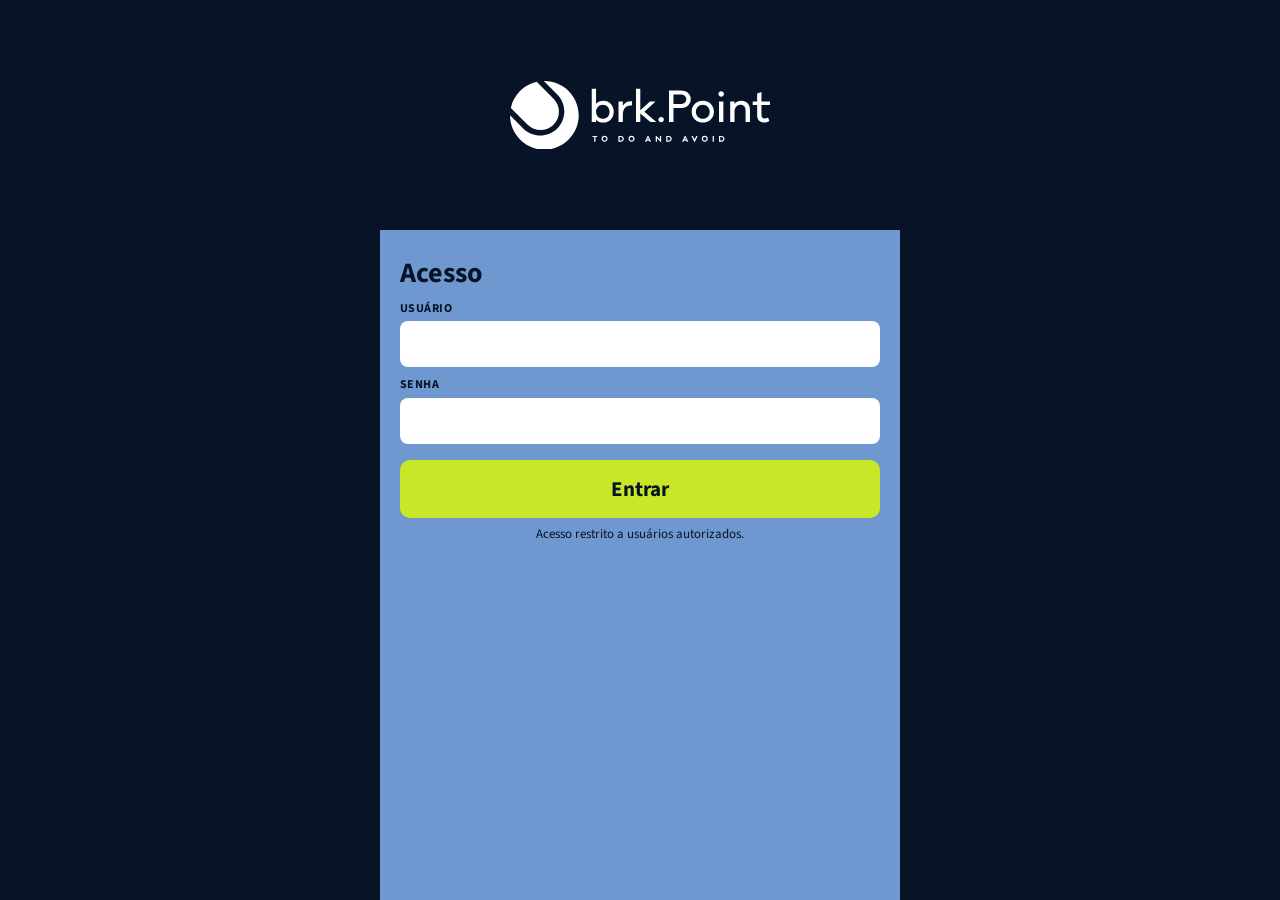
<file: index.html>
<!doctype html>
<html lang="pt-BR">
<head>
<meta charset="utf-8">
<meta name="viewport" content="width=device-width, initial-scale=1, viewport-fit=cover">
<meta name="theme-color" content="#071327">
<meta name="robots" content="noindex, nofollow">
<title>brk.Point · Placar de Tênis</title>
<link rel="manifest" href="manifest.webmanifest">
<link rel="icon" href="icons/icon-192.png">
<link rel="apple-touch-icon" href="icons/icon-192.png">
<link rel="stylesheet" href="style.css">
</head>
<body>
<div id="boot" role="status" aria-live="polite"><div class="spin" aria-hidden="true"></div><div id="bootTxt">Carregando…</div></div>
<main id="app"></main>
<section id="game" hidden>
  <div id="stageHost">
    <svg id="sv" viewBox="0 0 915.58 412" xmlns="http://www.w3.org/2000/svg" role="img" aria-label="Placar"></svg>
    <div id="gt" hidden></div>
    <div id="ov" hidden></div>
  </div>
</section>
<div id="rotate" hidden></div>
<div id="modal" class="modal" hidden></div>
<div id="toast" role="status" hidden></div>
<script>setTimeout(function(){var b=document.getElementById("bootTxt");if(b&&document.getElementById("boot"))b.textContent="O app está demorando. Confira a internet e atualize a página."},12000)</script>
<script src="auth-config.js"></script>
<script src="engine.js"></script>
<script src="app.js"></script>
</body>
</html>
</file>
<file: style.css>
/* brk.Point · Placar de Tênis. Paleta e medidas da tela principal aprovada. */
@font-face{font-family:"Source Sans 3";font-weight:400;font-style:normal;font-display:swap;src:url(fonts/source-sans-3-latin-400-normal.woff2) format("woff2")}
@font-face{font-family:"Source Sans 3";font-weight:600;font-style:normal;font-display:swap;src:url(fonts/source-sans-3-latin-600-normal.woff2) format("woff2")}
@font-face{font-family:"Source Sans 3";font-weight:700;font-style:normal;font-display:swap;src:url(fonts/source-sans-3-latin-700-normal.woff2) format("woff2")}
:root{--navy:#071327;--sky:#6f98d0;--lime:#c9e727;--blue:#161ffe;--panel:#21364d;--line:#3e485c;--gray:#dadada;--ink:#071327;--danger:#b3261e;
  --font:"Source Sans 3","Myriad Pro","Segoe UI",Roboto,"Noto Sans",system-ui,sans-serif}
*,*::before,*::after{box-sizing:border-box}
html,body{margin:0;height:100%;background:var(--navy);color:var(--ink);font-family:var(--font);-webkit-tap-highlight-color:transparent;overscroll-behavior:none}
body{font-size:16px;line-height:1.3}
button,input{font-family:inherit;color:inherit}
button{cursor:pointer;border:0;background:none;padding:0}
[hidden]{display:none!important}
.screen{min-height:100%}

/* ---------- telas verticais ---------- */
.vs{max-width:520px;margin:0 auto;min-height:100vh;background:var(--sky);padding-bottom:40px}
.vs.hasfix{padding-bottom:calc(96px + env(safe-area-inset-bottom,0px))}
.top{height:65px;background:var(--navy);display:flex;align-items:center;justify-content:space-between;padding:0 8px 0 18px;position:sticky;top:0;z-index:5}
.top svg.logo{height:34px;width:auto;display:block}
.top .ib{display:flex;gap:0}
.ibtn{width:52px;height:52px;display:flex;align-items:center;justify-content:center;border-radius:8px}
.pad{padding:0 20px}
h1.t{font-size:28px;font-weight:700;margin:20px 0 12px;line-height:1.1;color:var(--navy)}
.lbl{font-size:12px;font-weight:700;color:var(--navy);letter-spacing:.04em;margin:16px 0 6px;text-transform:uppercase}
.sec{font-size:19px;font-weight:700;margin:26px 0 2px;color:var(--navy)}
.hr{height:2px;background:var(--navy);opacity:.35;margin:22px 0 0}
.grid{display:grid;gap:8px}.g2{grid-template-columns:repeat(2,minmax(0,1fr))}.g3{grid-template-columns:repeat(3,minmax(0,1fr))}
.o{min-height:50px;border-radius:8px;background:var(--panel);color:#fff;font:600 16px/1.15 var(--font);padding:6px 6px;text-align:center}
.o small{display:block;font-weight:400;font-size:11px;color:var(--gray);margin-top:2px}
.o.on{background:var(--lime);color:var(--navy);font-weight:700}.o.on small{color:var(--navy)}
.team{border-radius:10px;padding:14px;margin:12px 0;background:var(--navy);color:#fff}
.team h3{margin:0 0 10px;font-size:15px;font-weight:700}
.team .lab{font-size:11px;font-weight:600;color:var(--gray);margin:12px 0 5px;text-transform:uppercase;letter-spacing:.04em}
.inp{width:100%;min-height:46px;border-radius:8px;border:2px solid transparent;background:#fff;padding:6px 12px;font:400 17px var(--font);color:var(--navy)}
.inp:focus{outline:none;border-color:var(--lime)}
.fld{display:block;margin-bottom:10px}
.fld>span{display:block;font-size:12px;font-weight:700;color:var(--navy);text-transform:uppercase;letter-spacing:.04em;margin-bottom:5px}
.stp{display:flex;align-items:center;justify-content:space-between;background:var(--navy);border-radius:8px;padding:6px;margin-top:8px;color:#fff}
.stp b{font-size:21px;font-weight:600}
.stp button{width:48px;height:42px;border-radius:6px;background:var(--panel);display:flex;align-items:center;justify-content:center}
.note{border-radius:8px;background:var(--navy);border:2px solid var(--lime);padding:11px 14px;margin:16px 0 0;font-size:13px;color:#fff;line-height:1.45}
.note b{display:block;color:var(--lime);font-size:12px;letter-spacing:.04em;text-transform:uppercase;margin-bottom:2px}
.note.warn{border-color:#facc15}.note.warn b{color:#facc15}
.cta{display:block;width:100%;min-height:58px;border-radius:10px;background:var(--lime);color:var(--navy);font:700 21px var(--font)}
.cta:disabled{opacity:.6}
.fixbar{position:fixed;left:50%;bottom:0;transform:translateX(-50%);width:100%;max-width:520px;padding:10px 20px calc(10px + env(safe-area-inset-bottom,0px));background:var(--navy);z-index:20}
.card{display:flex;align-items:center;justify-content:space-between;gap:10px;width:100%;text-align:left;background:var(--navy);color:#fff;border-radius:10px;padding:16px 18px;margin:0 0 10px}
.card b{display:block;font-size:20px;font-weight:700}.card span{display:block;font-size:13px;color:var(--gray);margin-top:2px}
.card.lime{background:var(--lime);color:var(--navy);min-height:96px}.card.lime b{font-size:28px}.card.lime span{color:var(--navy)}
.card.ghost{background:transparent;color:var(--navy);border:2px solid var(--navy);justify-content:center;font-weight:600;font-size:16px;padding:13px}
.card.plain{background:var(--panel)}
.hi{display:block;width:100%;text-align:left;background:var(--navy);color:#fff;border-radius:10px;padding:13px 15px;margin:0 0 10px}
.hi .m{display:flex;justify-content:space-between;font-size:12px;font-weight:600;color:var(--gray)}
.hi .n{display:flex;align-items:center;gap:9px;font-size:18px;margin-top:7px}.hi .n i{display:block;width:6px;height:24px;border-radius:2px;background:var(--panel)}
.hi .n.w{font-weight:700;color:var(--lime)}.hi .n.w i{background:var(--lime)}
.hi .f{display:flex;justify-content:space-between;margin-top:9px;font-size:15px}.hi .f b{color:var(--gray);font-weight:600}.hi .f span{color:var(--gray)}
.kv{display:flex;justify-content:space-between;gap:10px;background:var(--navy);color:#fff;border-radius:8px;padding:12px 14px;margin:0 0 8px;font-size:15px}.kv span{color:var(--gray)}.kv b{text-align:right;font-weight:600}
.sbtn{min-height:44px;padding:0 16px;border-radius:8px;background:var(--panel);color:#fff;font:600 15px var(--font)}
.sbtn.p{background:var(--lime);color:var(--navy);font-weight:700}.sbtn.d{background:var(--danger)}.sbtn.g{background:transparent;color:var(--navy);border:2px solid var(--navy)}
.vol{display:flex;align-items:center;gap:10px;margin-top:12px;font-size:15px;font-weight:600}.vol input{flex:1;accent-color:var(--lime)}
.status{background:var(--navy);color:#fff;border-radius:8px;padding:11px 14px;margin:10px 0 0;font-size:14px}
.status.warn{border:2px solid #facc15}.status .miss{font-size:12px;color:var(--gray);margin-top:4px}
.mut{font-size:13px;color:var(--navy);margin:8px 0 0}
.err{color:#fff;background:var(--danger);border-radius:6px;padding:0;font-size:14px;min-height:0;margin:10px 0 0}
.err:not(:empty){padding:8px 12px}
details.more{margin-top:14px;background:var(--navy);border-radius:8px;color:#fff;padding:10px 14px}
details.more summary{cursor:pointer;font-weight:600;font-size:15px}
.sum{margin-top:12px}
#toast{position:fixed;left:50%;bottom:calc(88px + env(safe-area-inset-bottom,0px));transform:translateX(-50%);background:var(--navy);color:#fff;font-size:14px;padding:10px 16px;border-radius:8px;z-index:60;max-width:88vw;text-align:center;border:2px solid var(--line)}
.modal{position:fixed;inset:0;background:rgba(7,19,39,.7);display:flex;align-items:center;justify-content:center;z-index:50;padding:20px}
.modal>div{background:var(--navy);color:#fff;border-radius:12px;padding:22px 20px;max-width:360px;width:100%;text-align:center;border:2px solid var(--line)}
.modal p{margin:4px 0 16px;font-size:16px}.modal .two{display:grid;grid-template-columns:1fr 1fr;gap:8px}

/* ---------- placar (área 915,58 x 412 da tela aprovada) ---------- */
#game{position:fixed;inset:0;background:var(--navy);overflow:hidden;min-height:0;touch-action:manipulation;-webkit-user-select:none;user-select:none}
#stageHost{position:absolute;left:0;top:0;width:915.58px;height:412px;transform-origin:0 0}
#sv{position:absolute;left:0;top:0;width:915.58px;height:412px;display:block;font-family:var(--font)}
#sv text{font-family:var(--font)}
#sv [data-a]{cursor:pointer}
#sv .bar{transition:transform .3s}
#sv .body{transition:transform .3s}
#ov{position:absolute;left:0;top:0;width:915.58px;height:412px;display:flex;align-items:center;justify-content:center;background:rgba(7,19,39,.62);font-family:var(--font);color:#fff}
.oc{background:var(--navy);border:2px solid var(--line);border-radius:12px;padding:16px 18px;max-width:880px;max-height:392px;overflow:auto}
.oc h2{margin:0;font-size:24px;font-weight:700}
.oc .sub{font-size:15px;color:var(--gray);margin-top:2px}
.oc .hd{display:flex;align-items:center;justify-content:space-between;gap:10px;margin-bottom:10px}
.ob{min-height:44px;border-radius:8px;background:var(--panel);color:#fff;font:600 17px var(--font);padding:0 14px;display:flex;align-items:center;justify-content:center;text-align:center;line-height:1.1;gap:8px}
.ob.p{background:var(--lime);color:var(--navy);font-weight:700}.ob.d{background:var(--danger)}.ob.on{background:var(--lime);color:var(--navy);font-weight:700}
.ob.x{width:44px;padding:0}
.ob.row{justify-content:space-between;text-align:left;width:100%}.ob.row small{display:block;font-weight:400;font-size:12px;color:var(--gray)}.ob.row span{display:block}
.ogrid{display:grid;gap:8px}
.olbl{font-size:12px;font-weight:700;color:var(--gray);letter-spacing:.05em;text-transform:uppercase;margin:0 0 4px}
.oin{width:100%;height:50px;border-radius:8px;border:2px solid var(--line);background:#fff;padding:0 14px;font:600 22px var(--font);color:var(--navy)}
.stv{display:flex;align-items:center;justify-content:center;min-width:62px;height:50px;border-radius:8px;background:var(--panel);font-size:28px;font-weight:700}
.stb{width:44px;height:50px;border-radius:8px;background:var(--panel);display:flex;align-items:center;justify-content:center}
.oc input[type=range]{accent-color:var(--lime);width:100%}
#gt{position:absolute;left:150px;top:10px;width:615px;height:46px;display:flex;align-items:center;justify-content:center;pointer-events:none}
#gt span{background:var(--panel);color:#fff;font-size:17px;font-weight:600;padding:8px 20px;border-radius:24px;border:2px solid var(--line);white-space:nowrap;max-width:100%;overflow:hidden;text-overflow:ellipsis}
#rotate{position:fixed;inset:0;background:var(--navy);color:#fff;display:flex;align-items:center;justify-content:center;font-size:22px;font-weight:600;text-align:center;z-index:70;padding:30px}
#rotate .sbtn{min-height:50px;padding:0 22px;font-size:17px}
@keyframes blink{0%,60%{opacity:1}80%,100%{opacity:.15}}
.blink{animation:blink 1.4s infinite}

/* carregamento */
#boot{position:fixed;inset:0;background:var(--navy);color:#fff;display:flex;flex-direction:column;align-items:center;justify-content:center;gap:18px;font-size:18px;font-weight:600;z-index:90;text-align:center;padding:30px}
.spin{display:inline-block;width:44px;height:44px;border-radius:50%;border:5px solid #21364d;border-top-color:var(--lime);animation:spin .9s linear infinite}
.spin.sm{width:18px;height:18px;border-width:3px;vertical-align:-3px;flex:none}
.spin.dark{border-color:rgba(7,19,39,.25);border-top-color:var(--navy)}
@keyframes spin{to{transform:rotate(360deg)}}
.pbar{height:6px;border-radius:3px;background:#21364d;margin-top:9px;overflow:hidden}
.pbar i{display:block;height:100%;background:var(--lime);border-radius:3px;transition:width .25s}
@media (prefers-reduced-motion:reduce){.spin{animation-duration:2.4s}}
</file>
